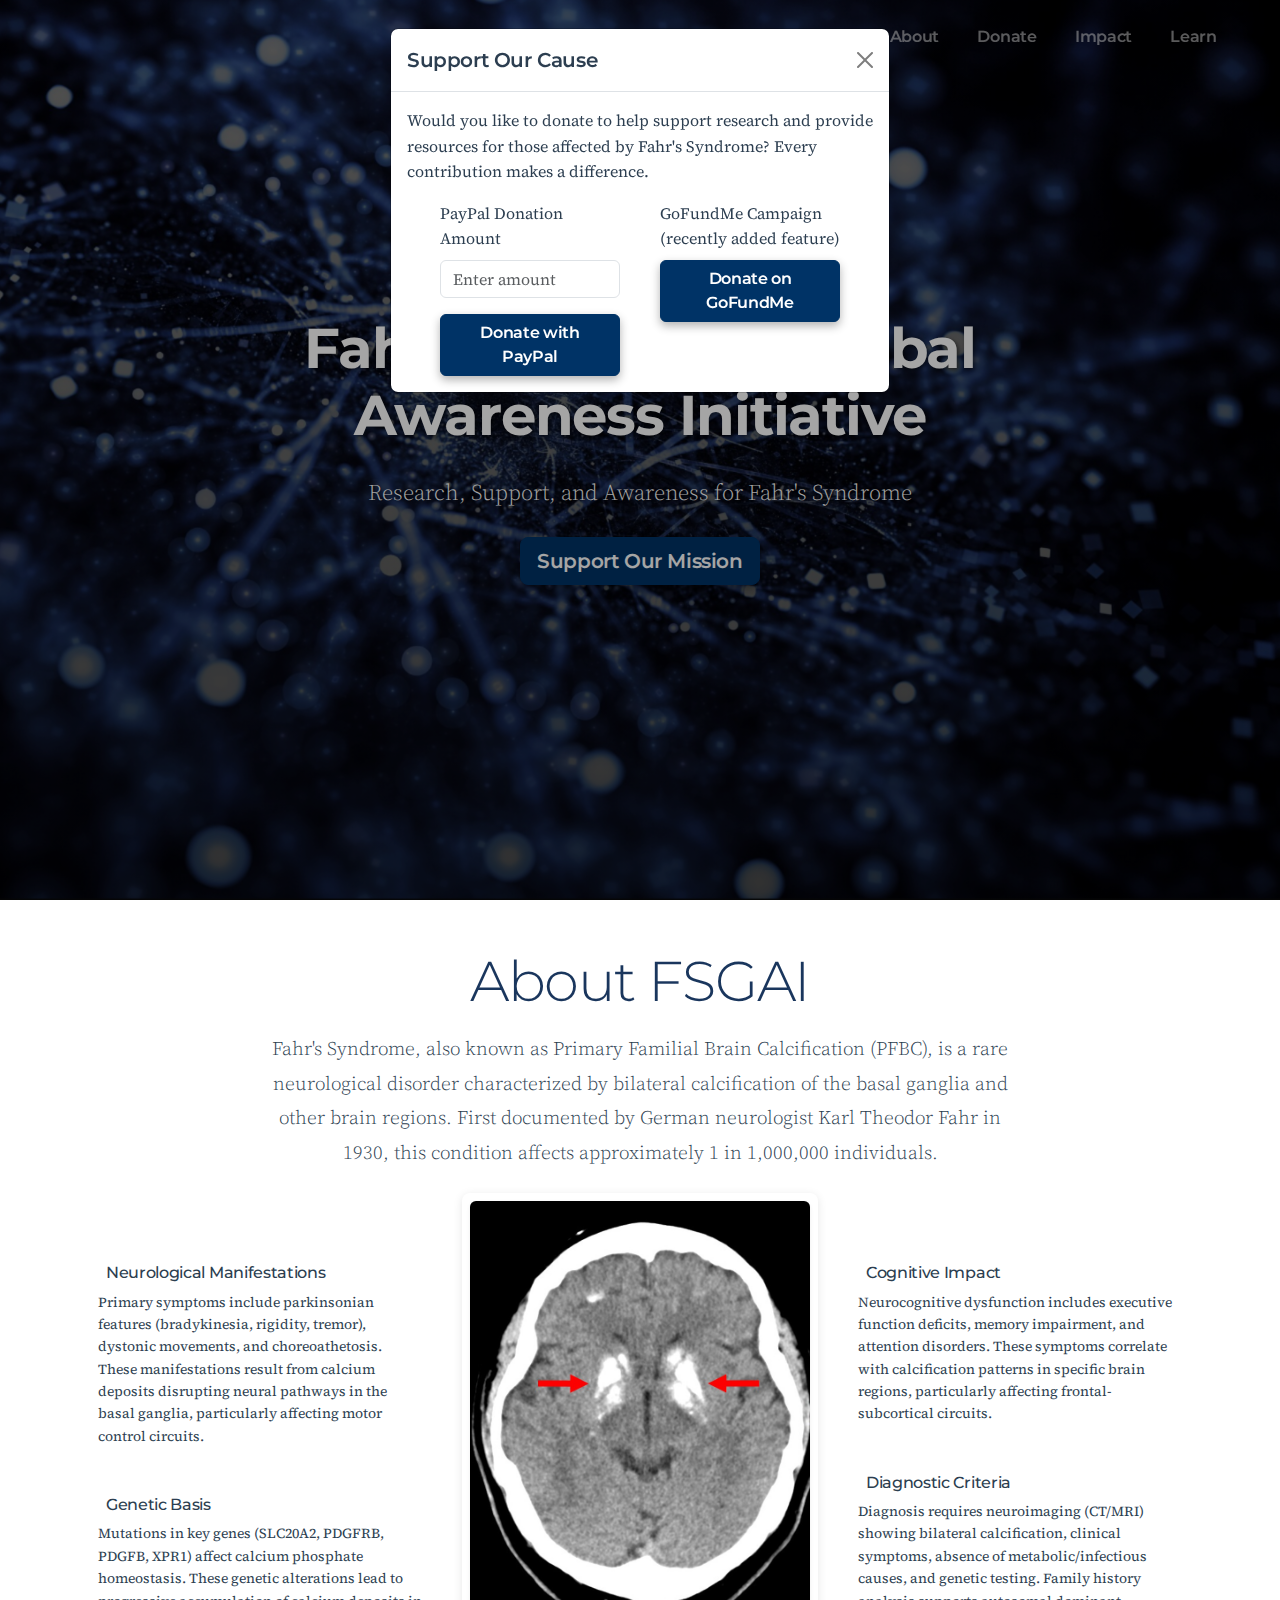
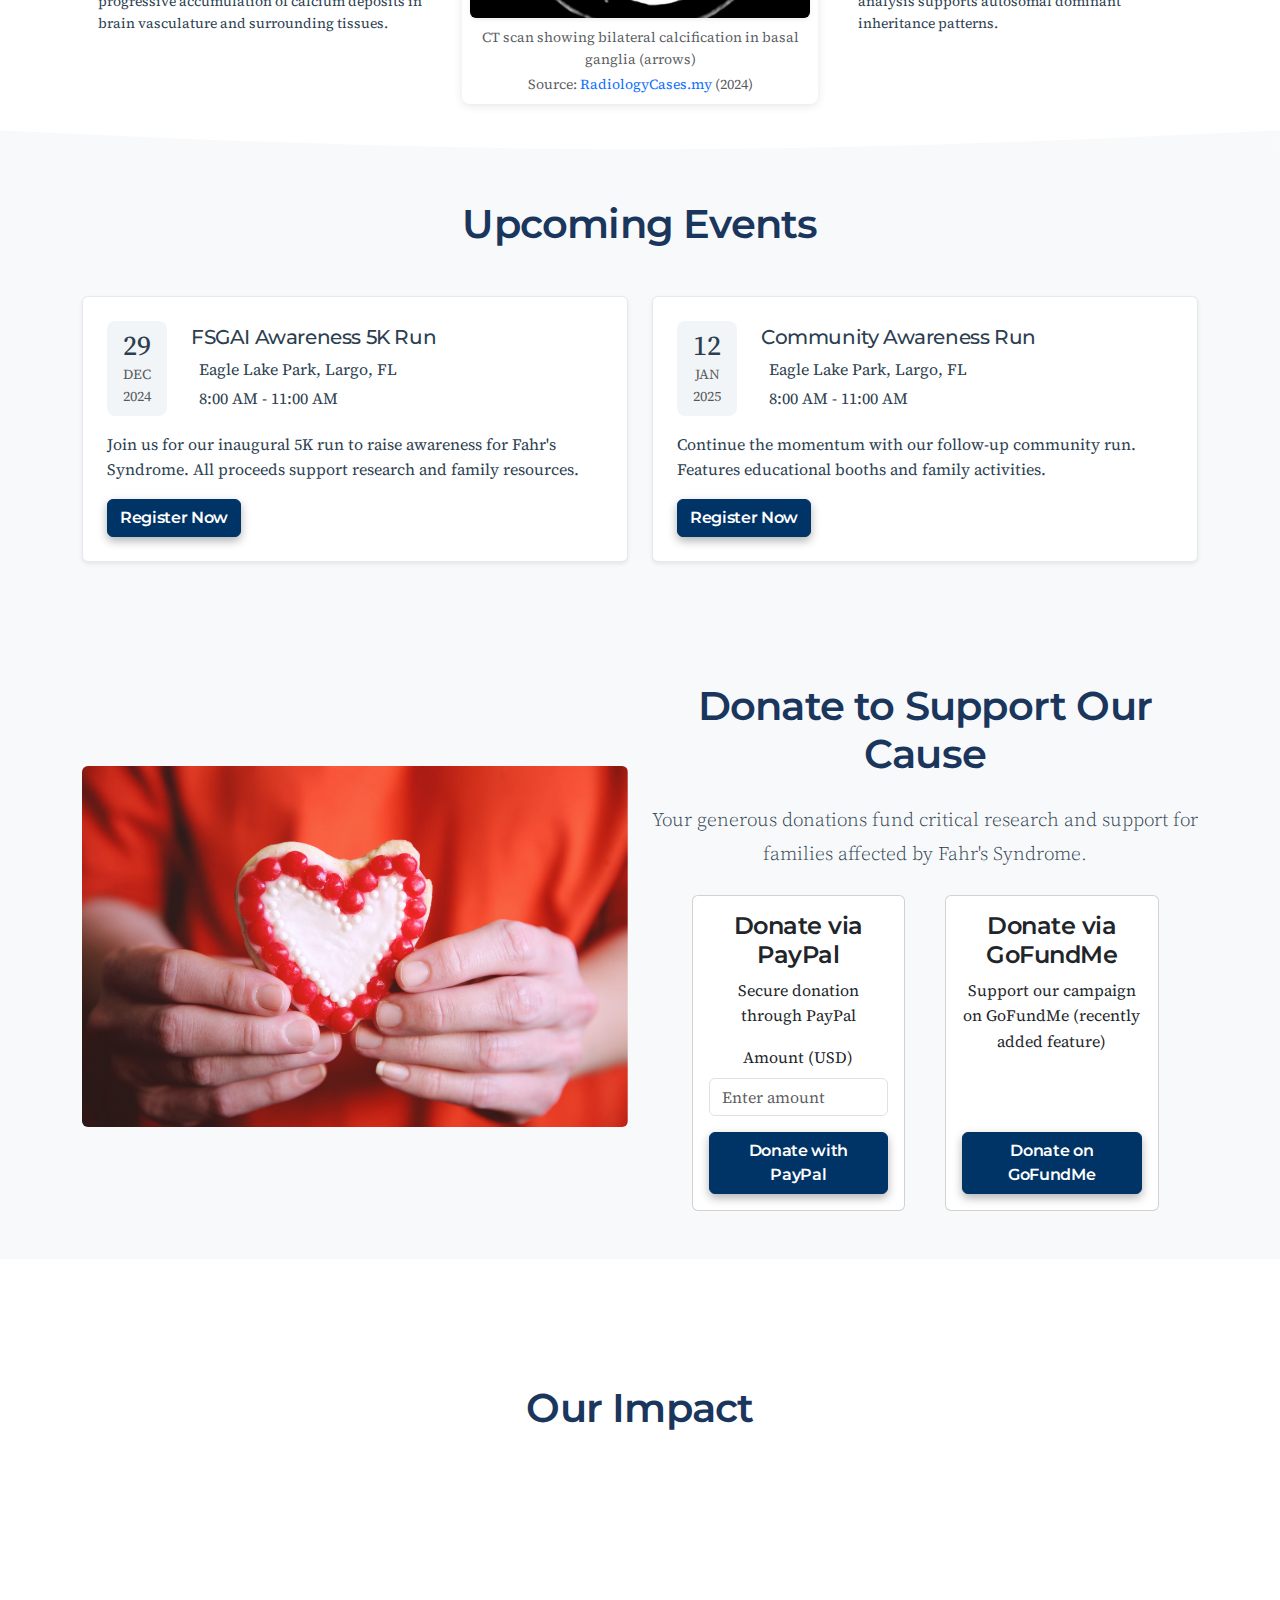
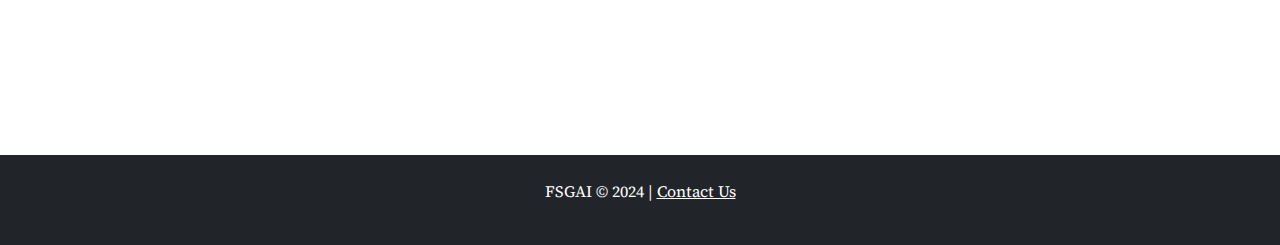
<file: index.html>
<!DOCTYPE html>
<html lang="en">
<head>
    <script async src="https://www.googletagmanager.com/gtag/js?id=G-GE6MQY792R"></script>
    <script>
      window.dataLayer = window.dataLayer || [];
      function gtag(){dataLayer.push(arguments);}
      gtag('js', new Date());

      gtag('config', 'G-GE6MQY792R');
    </script>
    <meta charset="UTF-8">
    <meta name="viewport" content="width=device-width, initial-scale=1.0">
    <title>FSGAI - Fahr's Syndrome Global Awareness Initiative</title>
    <link href="https://cdn.jsdelivr.net/npm/bootstrap@5.3.0-alpha1/dist/css/bootstrap.min.css" rel="stylesheet">
    <link rel="stylesheet" href="style.css">
    <script src="https://cdn.jsdelivr.net/npm/bootstrap@5.3.0-alpha1/dist/js/bootstrap.bundle.min.js" defer></script>
    <link rel="icon" href="Images/logo2.png" type="image/icon type">
    <link rel="preconnect" href="https://fonts.googleapis.com">
    <link rel="preconnect" href="https://fonts.gstatic.com" crossorigin>
    <link href="https://fonts.googleapis.com/css2?family=Montserrat:wght@400;500;600;700&family=Source+Serif+Pro:wght@400;600&display=swap" rel="stylesheet">

    <!-- Google tag (gtag.js) -->


    <!-- Custom CSS for Button and Modal Styling -->
    <style>
        /* Dark blue button with shadow */
        .btn-dark-blue {
            background-color: #003366; /* Dark Blue */
            border-color: #003366; /* Dark Blue */
            color: white;
            box-shadow: 0px 4px 10px rgba(0, 0, 0, 0.3); /* Subtle shadow effect */
            transition: all 0.3s ease;
        }

        /* Dark blue button on hover */
        .btn-dark-blue:hover {
            background-color: #002244; /* Slightly darker blue on hover */
            border-color: #002244; /* Same for border */
            box-shadow: 0px 6px 15px rgba(0, 0, 0, 0.4); /* Stronger shadow on hover */
        }

        /* Modal backdrop with dark shadow */
        .modal-backdrop {
            background-color: rgba(0, 0, 0, 0.7) !important; /* Darker backdrop */
        }

        /* Darker buttons in the modal */
        .modal-footer .btn-dark-blue {
            background-color: #003366;
            border-color: #003366;
        }

        /* Button focus */
        .btn-dark-blue:focus {
            box-shadow: 0 0 0 0.2rem rgba(38, 143, 255, 0.5);
        }

        .impact-card {
            transition: transform 0.3s ease, box-shadow 0.3s ease;
            border: none;
            border-radius: 15px;
            box-shadow: 0 4px 6px rgba(0, 0, 0, 0.1);
        }

        .impact-card:hover {
            transform: translateY(-10px);
            box-shadow: 0 12px 20px rgba(0, 0, 0, 0.2);
        }

        .counter {
            color: #003366;
            font-weight: bold;
        }

        /* Animate on scroll classes */
        .fade-in {
            opacity: 0;
            transition: opacity 1s ease-in;
        }

        .fade-in.visible {
            opacity: 1;
        }

        /* Hero Section */
        .hero-section {
            height: 100vh;
            background-image: linear-gradient(rgba(0, 0, 0, 0.5), rgba(0, 0, 0, 0.7)), url('network.png');
            background-attachment: fixed;
            background-size: cover;
            background-position: center;
            display: flex;
            align-items: center;
            justify-content: center;
            position: relative;
            color: white;
        }

        .hero-content {
            position: relative;
            z-index: 1;
            text-align: center;
            max-width: 800px;
            padding: 0 20px;
            animation: fadeIn 1.5s ease-out;
        }

        .hero-content h1 {
            font-size: 3.5rem;
            font-weight: 700;
            text-shadow: 2px 2px 4px rgba(0, 0, 0, 0.5);
            margin-bottom: 1.5rem;
        }

        .hero-content .lead {
            font-size: 1.4rem;
            text-shadow: 1px 1px 2px rgba(0, 0, 0, 0.5);
            margin-bottom: 2rem;
        }

        @keyframes fadeIn {
            from {
                opacity: 0;
                transform: translateY(20px);
            }
            to {
                opacity: 1;
                transform: translateY(0);
            }
        }

        /* Parallax Sections */
        .parallax-section {
            background-attachment: fixed;
            background-position: center;
            background-repeat: no-repeat;
            background-size: cover;
            min-height: 400px;
            position: relative;
        }

        /* Enhanced Navbar */
        .navbar {
            background: transparent !important;
            transition: background 0.3s ease;
            padding: 1rem 2rem;
            position: fixed;
            width: 100%;
            z-index: 1000;
        }

        .navbar.scrolled {
            background: rgba(0, 0, 0, 0.9) !important;
            box-shadow: 0 2px 10px rgba(0, 0, 0, 0.3);
        }

        .nav-link {
            position: relative;
            padding: 0.5rem 1rem !important;
            margin: 0 0.2rem;
        }

        .nav-link::after {
            content: '';
            position: absolute;
            bottom: 0;
            left: 50%;
            width: 0;
            height: 2px;
            background: white;
            transition: all 0.3s ease;
            transform: translateX(-50%);
        }

        .nav-link:hover::after {
            width: 100%;
        }

        .about-content .info-card,
        .about-content .impact-card,
        .about-content .mission-card {
            border-radius: 10px;
            box-shadow: 0 2px 15px rgba(0,0,0,0.1);
            transition: transform 0.3s ease;
        }

        .about-content .info-card:hover,
        .about-content .impact-card:hover,
        .about-content .mission-card:hover {
            transform: translateY(-5px);
        }

        .about-content i {
            margin-right: 10px;
            color: #003366;
        }

        .image-container {
            padding: 10px;
            background: white;
            border-radius: 15px;
            box-shadow: 0 4px 20px rgba(0,0,0,0.15);
        }


        .mission-card i {
            color: #fff;
        }

        .info-card p-4 mb-4 bg-blue-soft rounded {
            background-color: #f0f0f0;
            border-radius: 10px;
            box-shadow: 0 2px 15px rgba(0,0,0,0.1);
            transition: transform 0.3s ease;
        }

        .impact-card p-4 mb-4 bg-green-soft rounded {
            background-color: #f0f0f0;
            border-radius: 10px;
            box-shadow: 0 2px 15px rgba(0,0,0,0.1);
            transition: transform 0.3s ease;
        }

        .alert alert-warning p-4 mb-4 {
            background-color: #f0f0f0;
            border-radius: 10px;
            box-shadow: 0 2px 15px rgba(0,0,0,0.1);
            transition: transform 0.3s ease;
        }

        .mission-card p-4 bg-purple-soft rounded {
            background-color: #f0f0f0;
            border-radius: 10px;
            box-shadow: 0 2px 15px rgba(0,0,0,0.1);
            transition: transform 0.3s ease;
        }

        /* Soft background colors for cards */
        .bg-soft {
            background-color: rgba(0, 51, 102, 0.03);
            border: 1px solid rgba(0, 51, 102, 0.1);
            transition: transform 0.3s ease;
        }

        .about-content .info-card i,
        .about-content .impact-card i,
        .about-content .mission-card i {
            color: #003366;
        }

        .info-card:hover {
            transform: translateY(-3px);
        }

        .image-container {
            background: white;
            border-radius: 8px;
            box-shadow: 0 2px 10px rgba(0,0,0,0.1);
        }

        .info-card p {
            line-height: 1.6;
        }

        .section-divider {
            position: relative;
            height: 100px;
            margin-top: -50px;
            margin-bottom: -50px;
            z-index: 1;
        }

        .parallax-section {
            position: relative;
            z-index: 2;
            overflow: hidden;
        }

        .bg-light {
            background-color: #f8f9fa !important;
        }

        /* Update existing card styles */
        .info-card, .impact-card {
            transition: transform 0.3s ease, box-shadow 0.3s ease;
            border: none;
            background: rgba(255, 255, 255, 0.9);
        }

        .info-card:hover, .impact-card:hover {
            transform: translateY(-5px);
            box-shadow: 0 8px 25px rgba(0, 0, 0, 0.1);
        }

        .event-card {
            transition: transform 0.3s ease, box-shadow 0.3s ease;
            border: 1px solid rgba(0, 51, 102, 0.1);
        }

        .event-card:hover {
            transform: translateY(-5px);
            box-shadow: 0 8px 25px rgba(0, 0, 0, 0.1);
        }

        .event-date {
            min-width: 60px;
            padding: 8px;
            background: rgba(0, 51, 102, 0.05);
            border-radius: 8px;
        }
    </style>
</head>
<body>
    <!-- Navbar -->
    <nav class="navbar navbar-expand-lg navbar-dark">
        <div class="container-fluid">
            <a class="navbar-brand" href="#">
            </a>
            <button class="navbar-toggler" type="button" data-bs-toggle="collapse" data-bs-target="#navbarNav">
                <span class="navbar-toggler-icon"></span>
            </button>
            <div class="collapse navbar-collapse" id="navbarNav">
                <ul class="navbar-nav ms-auto">
                    <li class="nav-item"><a class="nav-link" href="#about">About</a></li>
                    <li class="nav-item"><a class="nav-link" href="#donate">Donate</a></li>
                    <li class="nav-item"><a class="nav-link" href="#impact">Impact</a></li>
                    <li class="nav-item"><a class="nav-link" href="learn.html">Learn</a></li>
                </ul>
            </div>
        </div>
    </nav>

    <!-- Hero Section -->
    <section class="hero-section">
        <div class="hero-content">
            <h1 class="display-2 mb-4">Fahr's Syndrome Global Awareness Initiative</h1>
            <p class="lead mb-4">Research, Support, and Awareness for Fahr's Syndrome</p>
            <a href="#donate" class="btn btn-dark-blue btn-lg">Support Our Mission</a>
        </div>
    </section>

    <!-- About Section -->
    <section id="about" class="parallax-section py-5">
        <div class="container">
            <!-- Center text section -->
            <div class="row justify-content-center text-center mb-4">
                <div class="col-md-8">
                    <h2 class="display-4 mb-3">About FSGAI</h2>
                    <p class="lead mb-0">Fahr's Syndrome, also known as Primary Familial Brain Calcification (PFBC), is a rare neurological disorder characterized by bilateral calcification of the basal ganglia and other brain regions. First documented by German neurologist Karl Theodor Fahr in 1930, this condition affects approximately 1 in 1,000,000 individuals.</p>
                </div>
            </div>
            
            <!-- Three-column layout -->
            <div class="row align-items-center gy-4">
                <!-- Left Column -->
                <div class="col-md-4">
                    <div class="info-card p-3 bg-soft rounded mb-3">
                        <h4 class="h6 mb-2"><i class="fas fa-brain me-2"></i>Neurological Manifestations</h4>
                        <p class="small mb-0">Primary symptoms include parkinsonian features (bradykinesia, rigidity, tremor), dystonic movements, and choreoathetosis. These manifestations result from calcium deposits disrupting neural pathways in the basal ganglia, particularly affecting motor control circuits.</p>
                    </div>
                    <div class="info-card p-3 bg-soft rounded">
                        <h4 class="h6 mb-2"><i class="fas fa-dna me-2"></i>Genetic Basis</h4>
                        <p class="small mb-0">Mutations in key genes (SLC20A2, PDGFRB, PDGFB, XPR1) affect calcium phosphate homeostasis. These genetic alterations lead to progressive accumulation of calcium deposits in brain vasculature and surrounding tissues.</p>
                    </div>
                </div>

                <!-- Center Column - Image -->
                <div class="col-md-4">
                    <div class="image-container p-2 text-center">
                        <img src="aboutfahrs.jpg" alt="Fahr's Syndrome Brain Scan" class="img-fluid rounded shadow-sm mb-2">
                        <small class="text-muted d-block">CT scan showing bilateral calcification in basal ganglia (arrows)</small>
                        <small class="text-muted">Source: <a href="#" class="text-decoration-none">RadiologyCases.my</a> (2024)</small>
                    </div>
                </div>

                <!-- Right Column -->
                <div class="col-md-4">
                    <div class="info-card p-3 bg-soft rounded mb-3">
                        <h4 class="h6 mb-2"><i class="fas fa-head-side-brain me-2"></i>Cognitive Impact</h4>
                        <p class="small mb-0">Neurocognitive dysfunction includes executive function deficits, memory impairment, and attention disorders. These symptoms correlate with calcification patterns in specific brain regions, particularly affecting frontal-subcortical circuits.</p>
                    </div>
                    <div class="info-card p-3 bg-soft rounded">
                        <h4 class="h6 mb-2"><i class="fas fa-microscope me-2"></i>Diagnostic Criteria</h4>
                        <p class="small mb-0">Diagnosis requires neuroimaging (CT/MRI) showing bilateral calcification, clinical symptoms, absence of metabolic/infectious causes, and genetic testing. Family history analysis supports autosomal dominant inheritance patterns.</p>
                    </div>
                </div>
            </div>
        </div>
    </section>

    <div class="section-divider">
        <svg xmlns="http://www.w3.org/2000/svg" viewBox="0 0 1440 100">
            <path fill="#f8f9fa" fill-opacity="1" d="M0,32L120,37.3C240,43,480,53,720,53.3C960,53,1200,43,1320,37.3L1440,32L1440,100L1320,100C1200,100,960,100,720,100C480,100,240,100,120,100L0,100Z"></path>
        </svg>
    </div>

    <section id="events" class="parallax-section bg-light py-5">
        <div class="container">
            <h2 class="text-center mb-5">Upcoming Events</h2>
            <div class="row justify-content-center">
                <div class="col-md-6 mb-4">
                    <div class="event-card p-4 bg-white rounded shadow-sm">
                        <div class="d-flex align-items-center mb-3">
                            <div class="event-date text-center me-4">
                                <div class="h3 mb-0">29</div>
                                <div class="small text-muted">DEC</div>
                                <div class="small text-muted">2024</div>
                            </div>
                            <div>
                                <h3 class="h5 mb-2">FSGAI Awareness 5K Run</h3>
                                <p class="mb-1"><i class="fas fa-map-marker-alt me-2"></i>Eagle Lake Park, Largo, FL</p>
                                <p class="mb-0"><i class="fas fa-clock me-2"></i>8:00 AM - 11:00 AM</p>
                            </div>
                        </div>
                        <p class="mb-3">Join us for our inaugural 5K run to raise awareness for Fahr's Syndrome. All proceeds support research and family resources.</p>
                        <a href="#" class="btn btn-dark-blue" data-bs-toggle="modal" data-bs-target="#registrationModal">Register Now</a>
                    </div>
                </div>

                <div class="col-md-6 mb-4">
                    <div class="event-card p-4 bg-white rounded shadow-sm">
                        <div class="d-flex align-items-center mb-3">
                            <div class="event-date text-center me-4">
                                <div class="h3 mb-0">12</div>
                                <div class="small text-muted">JAN</div>
                                <div class="small text-muted">2025</div>
                            </div>
                            <div>
                                <h3 class="h5 mb-2">Community Awareness Run</h3>
                                <p class="mb-1"><i class="fas fa-map-marker-alt me-2"></i>Eagle Lake Park, Largo, FL</p>
                                <p class="mb-0"><i class="fas fa-clock me-2"></i>8:00 AM - 11:00 AM</p>
                            </div>
                        </div>
                        <p class="mb-3">Continue the momentum with our follow-up community run. Features educational booths and family activities.</p>
                        <a href="#" class="btn btn-dark-blue">Register Now</a>
                    </div>
                </div>
            </div>
        </div>
    </section>

    <div class="section-divider">
        <svg xmlns="http://www.w3.org/2000/svg" viewBox="0 0 1440 100">
            <path fill="#ffffff" fill-opacity="1" d="M0,64L120,69.3C240,75,480,85,720,80C960,75,1200,53,1320,42.7L1440,32L1440,100L1320,100C1200,100,960,100,720,100C480,100,240,100,120,100L0,100Z"></path>
        </svg>
    </div>

    <section id="donate" class="parallax-section bg-light py-5">
        <div class="container">
            <div class="row align-items-center">
                <!-- Left Column: Image -->
                <div class="col-md-6">
                    <img src="heart.png" alt="Donate for a Cause" class="img-fluid rounded" style="max-width: 100%; height: auto;">
                </div>

                <!-- Right Column: Donation Form -->
                <div class="col-md-6 text-center">
                    <h2>Donate to Support Our Cause</h2>
                    <p class="lead">Your generous donations fund critical research and support for families affected by Fahr's Syndrome.</p>
                    
                    <div class="row justify-content-center gap-3 mt-4">
                        <!-- PayPal Option -->
                        <div class="col-md-5">
                            <div class="card h-100 p-3">
                                <h4>Donate via PayPal</h4>
                                <p>Secure donation through PayPal</p>
                                <form action="https://www.paypal.com/cgi-bin/webscr" method="post" target="_top">
                                    <input type="hidden" name="cmd" value="_donations">
                                    <input type="hidden" name="business" value="YOUR_PAYPAL_BUSINESS_EMAIL">
                                    <input type="hidden" name="currency_code" value="USD">
                                    <div class="mb-3">
                                        <label for="amount" class="form-label">Amount (USD)</label>
                                        <input type="number" id="amount" name="amount" class="form-control" placeholder="Enter amount" required>
                                    </div>
                                    <button type="submit" class="btn btn-dark-blue">Donate with PayPal</button>
                                </form>
                            </div>
                        </div>

                        <!-- GoFundMe Option -->
                        <div class="col-md-5">
                            <div class="card h-100 p-3">
                                <h4>Donate via GoFundMe</h4>
                                <p>Support our campaign on GoFundMe (recently added feature)</p>
                                <div class="mt-auto">
                                    <a href="https://www.gofundme.com/f/raise-awareness-for-rare-fahrs-syndrome" 
                                       target="_blank" 
                                       class="btn btn-dark-blue">
                                        Donate on GoFundMe
                                    </a>
                                </div>
                            </div>
                        </div>
                    </div>
                </div>
            </div>
        </div>
    </section>

    <div class="section-divider">
        <svg xmlns="http://www.w3.org/2000/svg" viewBox="0 0 1440 100">
            <path fill="#ffffff" fill-opacity="1" d="M0,64L120,69.3C240,75,480,85,720,80C960,75,1200,53,1320,42.7L1440,32L1440,100L1320,100C1200,100,960,100,720,100C480,100,240,100,120,100L0,100Z"></path>
        </svg>
    </div>

    <section id="impact" class="parallax-section py-5">
        <div class="container">
            <br><br><br>
            <h2 class="text-center mb-5">Our Impact</h2>
            
            <div class="row">
                <!-- Impact Cards -->
                <div class="col-md-4 mb-4">
                    <div class="card h-100 impact-card text-center">
                        <div class="card-body">
                            <div class="display-4 mb-3 counter" data-target="1791">0</div>
                            <h3 class="card-title">Dollars Raised</h3>
                            <p class="card-text">Direct funding for research and family support</p>
                        </div>
                    </div>
                </div>
                
                <div class="col-md-4 mb-4">
                    <div class="card h-100 impact-card text-center">
                        <div class="card-body">
                            <div class="display-4 mb-3 counter" data-target="23">0</div>
                            <h3 class="card-title">Families Supported</h3>
                            <p class="card-text">Through education and resources</p>
                        </div>
                    </div>
                </div>
                
                <div class="col-md-4 mb-4">
                    <div class="card h-100 impact-card text-center">
                        <div class="card-body">
                            <div class="display-4 mb-3 counter" data-target="45">0</div>
                            <h3 class="card-title">Countries Reached</h3>
                            <p class="card-text">Through education, awareness, and support resources</p>
                        </div>
                    </div>
                </div>
            </div>
        </div>
    </section>

    <!-- Popup Modal -->
    <div class="modal fade" id="donationModal" tabindex="-1" aria-labelledby="donationModalLabel" aria-hidden="true">
        <div class="modal-dialog">
            <div class="modal-content">
                <div class="modal-header">
                    <h5 class="modal-title" id="donationModalLabel">Support Our Cause</h5>
                    <button type="button" class="btn-close" data-bs-dismiss="modal" aria-label="Close"></button>
                </div>
                <div class="modal-body">
                    <p>Would you like to donate to help support research and provide resources for those affected by Fahr's Syndrome? Every contribution makes a difference.</p>
                    <div class="row justify-content-center gap-3 mt-3">
                        <!-- PayPal Option -->
                        <div class="col-md-5">
                            <form action="https://www.paypal.com/cgi-bin/webscr" method="post" target="_top">
                                <input type="hidden" name="cmd" value="_donations">
                                <input type="hidden" name="business" value="YOUR_PAYPAL_BUSINESS_EMAIL">
                                <input type="hidden" name="currency_code" value="USD">
                                <div class="mb-3">
                                    <label for="donationAmount" class="form-label">PayPal Donation Amount</label>
                                    <input type="number" name="amount" class="form-control" id="donationAmount" placeholder="Enter amount" required>
                                </div>
                                <button type="submit" class="btn btn-dark-blue w-100">Donate with PayPal</button>
                            </form>
                        </div>
                        
                        <!-- GoFundMe Option -->
                        <div class="col-md-5">
                            <label class="form-label">GoFundMe Campaign (recently added feature)</label>
                            <a href="https://www.gofundme.com/f/raise-awareness-for-rare-fahrs-syndrome" 
                               target="_blank" 
                               class="btn btn-dark-blue w-100">
                                Donate on GoFundMe
                            </a>
                        </div>
                    </div>
                </div>
            </div>
        </div>
    </div>

    <!-- Footer -->
    <footer class="bg-dark text-white py-4">
        <div class="container text-center">
            <p>FSGAI © 2024 | <a href="contact.html" class="text-white">Contact Us</a></p>
        </div>
    </footer>

    <!-- JavaScript to trigger modal on page load -->
    <script>
        window.onload = function() {
            var myModal = new bootstrap.Modal(document.getElementById('donationModal'), {
                keyboard: false
            });
            myModal.show();
        };
    </script>

    <!-- Counter animation -->
    <script>
        function animateCounter(element) {
            const target = parseInt(element.getAttribute('data-target'));
            const duration = 2000; // 2 seconds
            const step = target / (duration / 16); // 60fps
            let current = 0;

            const timer = setInterval(() => {
                current += step;
                if (current >= target) {
                    element.textContent = target;
                    clearInterval(timer);
                } else {
                    element.textContent = Math.floor(current);
                }
            }, 16);
        }

        // Intersection Observer for scroll animations
        const observer = new IntersectionObserver((entries) => {
            entries.forEach(entry => {
                if (entry.isIntersecting) {
                    if (entry.target.classList.contains('counter')) {
                        animateCounter(entry.target);
                    }
                    entry.target.classList.add('visible');
                }
            });
        }, {
            threshold: 0.1
        });

        // On page load
        document.addEventListener('DOMContentLoaded', () => {
            // Initialize counters
            document.querySelectorAll('.counter').forEach(counter => {
                observer.observe(counter);
            });

            // Initialize fade-in elements
            document.querySelectorAll('.impact-card').forEach(card => {
                card.classList.add('fade-in');
                observer.observe(card);
            });
        });
    </script>

    <div class="modal fade" id="registrationModal" tabindex="-1" aria-labelledby="registrationModalLabel" aria-hidden="true">
        <div class="modal-dialog">
            <div class="modal-content">
                <div class="modal-header">
                    <h5 class="modal-title" id="registrationModalLabel">Register for 5K Run</h5>
                    <button type="button" class="btn-close" data-bs-dismiss="modal" aria-label="Close"></button>
                </div>
                <div class="modal-body">
                    <form id="registrationForm" action="https://formspree.io/f/contact@fsgai.org" method="POST">
                        <div class="mb-3">
                            <label for="name" class="form-label">Full Name</label>
                            <input type="text" class="form-control" id="name" name="name" required>
                        </div>
                        <div class="mb-3">
                            <label for="email" class="form-label">Email Address</label>
                            <input type="email" class="form-control" id="email" name="email" required>
                        </div>
                        <div class="mb-3">
                            <label for="phone" class="form-label">Phone Number</label>
                            <input type="tel" class="form-control" id="phone" name="phone" required>
                        </div>
                        <div class="mb-3">
                            <label for="eventDate" class="form-label">Event Date</label>
                            <select class="form-control" id="eventDate" name="eventDate" required>
                                <option value="Dec-29-2024">December 29, 2024</option>
                                <option value="Jan-12-2025">January 12, 2025</option>
                            </select>
                        </div>
                        <div class="mb-3">
                            <label for="emergencyContact" class="form-label">Emergency Contact</label>
                            <input type="text" class="form-control" id="emergencyContact" name="emergencyContact" required>
                        </div>
                        <div class="mb-4">
                            <div class="form-check">
                                <input class="form-check-input" type="checkbox" id="waiver" required>
                                <label class="form-check-label small" for="waiver">
                                    I acknowledge the $5 entry fee and agree to the event waiver and terms.
                                </label>
                            </div>
                        </div>
                        <button type="submit" class="btn btn-dark-blue w-100">Register & Proceed to Payment</button>
                    </form>
                </div>
            </div>
        </div>
    </div>

    <script>
    document.getElementById('registrationForm').addEventListener('submit', async (e) => {
        e.preventDefault();
        const formData = new FormData(e.target);
        
        try {
            // Store event date for payment reference
            localStorage.setItem('eventDate', formData.get('eventDate'));
            localStorage.setItem('registrantEmail', formData.get('email'));
            
            const response = await fetch('https://formspree.io/f/contact@fsgai.org', {
                method: 'POST',
                body: formData,
                headers: {
                    'Accept': 'application/json'
                }
            });

            if (response.ok) {
                // Show success message
                const successAlert = document.createElement('div');
                successAlert.className = 'alert alert-success';
                successAlert.innerHTML = 'Registration successful! Proceeding to payment...';
                e.target.prepend(successAlert);

                // Redirect to PayPal payment after 2 seconds
                setTimeout(() => {
                    const paypalForm = document.createElement('form');
                    paypalForm.method = 'post';
                    paypalForm.action = 'https://www.paypal.com/cgi-bin/webscr';

                    const inputs = {
                        cmd: '_xclick',
                        business: 'contact@fsgai.org',
                        item_name: `FSGAI 5K Run - ${formData.get('eventDate')}`,
                        amount: '5.00',
                        currency_code: 'USD',
                        return: window.location.href + '#registration-complete',
                        cancel_return: window.location.href
                    };

                    for (const [name, value] of Object.entries(inputs)) {
                        const input = document.createElement('input');
                        input.type = 'hidden';
                        input.name = name;
                        input.value = value;
                        paypalForm.appendChild(input);
                    }

                    document.body.appendChild(paypalForm);
                    paypalForm.submit();
                }, 2000);
            }
        } catch (error) {
            console.error('Error:', error);
            const errorAlert = document.createElement('div');
            errorAlert.className = 'alert alert-danger';
            errorAlert.textContent = 'Registration failed. Please try again or contact us directly.';
            e.target.prepend(errorAlert);
        }
    });

    // Handle registration complete redirect
    if (window.location.hash === '#registration-complete') {
        const email = localStorage.getItem('registrantEmail');
        const eventDate = localStorage.getItem('eventDate');
        
        // Clear stored data
        localStorage.removeItem('registrantEmail');
        localStorage.removeItem('eventDate');
        
        // Show success modal
        const successModal = new bootstrap.Modal(document.getElementById('registrationSuccessModal'));
        successModal.show();
    }
    </script>

    <!-- Add Success Modal -->
    <div class="modal fade" id="registrationSuccessModal" tabindex="-1" aria-hidden="true">
        <div class="modal-dialog">
            <div class="modal-content">
                <div class="modal-header">
                    <h5 class="modal-title">Registration Complete!</h5>
                    <button type="button" class="btn-close" data-bs-dismiss="modal" aria-label="Close"></button>
                </div>
                <div class="modal-body">
                    <p>Thank you for registering for the FSGAI 5K Run! Check your email for event details.</p>
                </div>
            </div>
        </div>
    </div>
</body>
</html>
</file>
<file: style.css>
/* Base Typography */
body {
    font-family: 'Source Serif Pro', Georgia, serif;
    line-height: 1.6;
    color: #2c3e50;
}

h1, h2, h3, h4, h5, h6, 
.navbar-brand, 
.nav-link,
.btn,
.card-title {
    font-family: 'Montserrat', sans-serif;
    font-weight: 600;
    letter-spacing: -0.02em;
}

.lead {
    font-family: 'Source Serif Pro', Georgia, serif;
    font-size: 1.2rem;
    line-height: 1.8;
}

/* Specific Elements */
.navbar-text {
    font-family: 'Montserrat', sans-serif;
    font-weight: 500;
    letter-spacing: 0.5px;
}

.counter {
    font-family: 'Montserrat', sans-serif;
    font-weight: 700;
    letter-spacing: -0.03em;
}

.card-text {
    font-family: 'Source Serif Pro', Georgia, serif;
    line-height: 1.6;
}

h2 {
    font-size: 2.5rem;
    margin-bottom: 1.5rem;
    color: #1a365d;
}

.impact-card .card-title {
    font-size: 1.5rem;
    font-weight: 600;
    color: #2c5282;
}

/* Keep your existing styles */
footer a:hover {
    text-decoration: underline;
}

#donate .form-control {
    max-width: 300px;
    margin: 0 auto;
}

.carousel-caption h5 {
    background-color: rgba(0, 0, 0, 0.5);
    padding: 10px;
}
</file>
